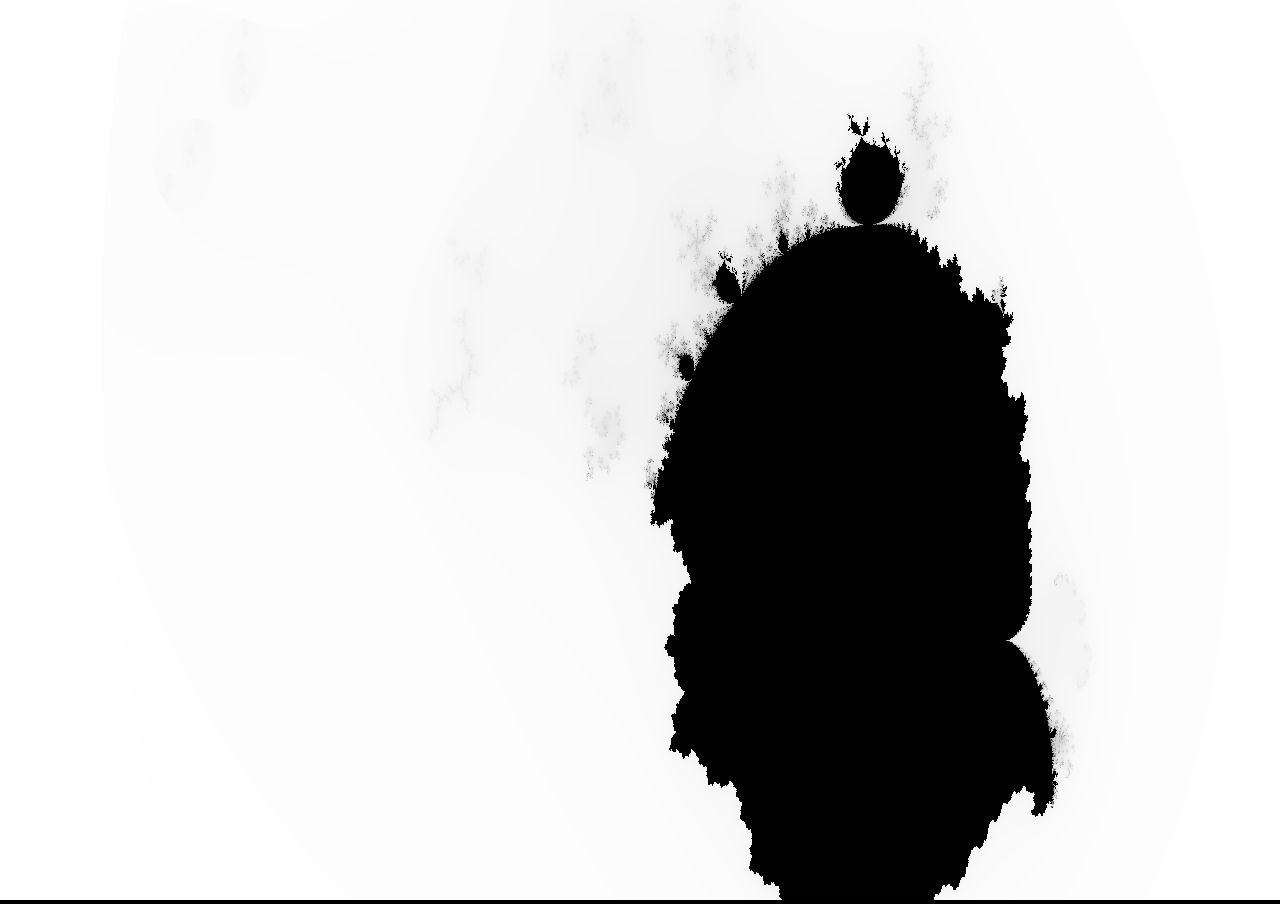
<file: 1/index.html>
<!doctype html>
<html>
	<head>
		<title>Fractal test</title>
		<link href="style.css"  type="text/css"  rel="stylesheet" />
	</head>
	<body>
		<canvas id="c"></canvas>
		<script src="bower_components/jquery/dist/jquery.js"></script>
		<script src="bower_components/pixi/bin/pixi.js"></script>
		<script src="js/main.js"></script>
	</body>
</html>
</file>
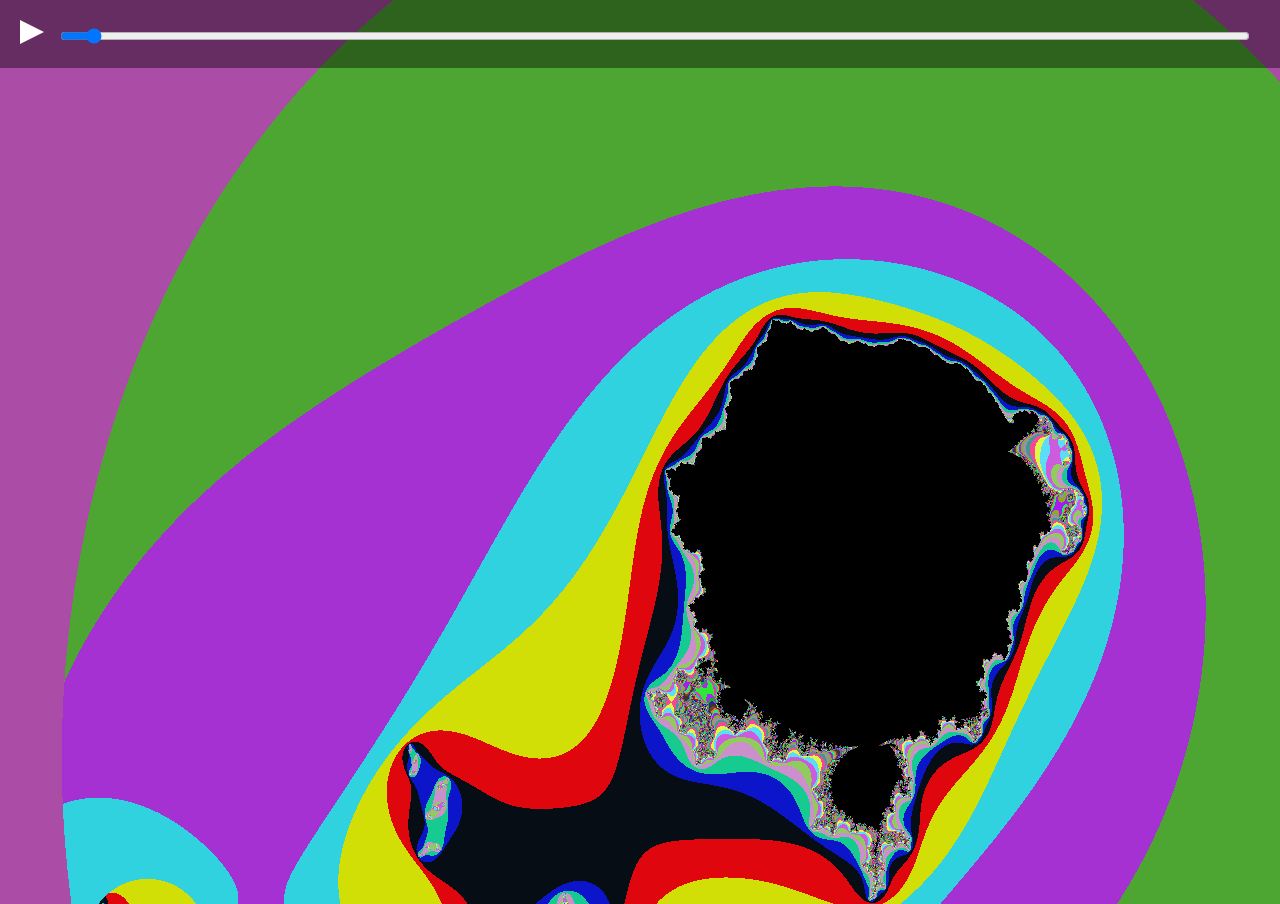
<file: 2/index.html>
<!doctype html>
<html>
	<head>
		<title>Fractal test</title>
		<link href="style.css"  type="text/css"  rel="stylesheet" />
	</head>
	<body>
		<div id="control">
			<a href="#" class="playpause arrow-right" id="playtoggle"></a>
			<input type="range" id="animationPosition" value="500" min="0" max="1000">
		</div>
		<script src="bower_components/jquery/dist/jquery.js"></script>
		<script src="bower_components/pixi/bin/pixi.js"></script>
		<script src="js/jquery.mousewheel.min.js"></script>
		<script src="js/main.js"></script>
	</body>
</html>
</file>
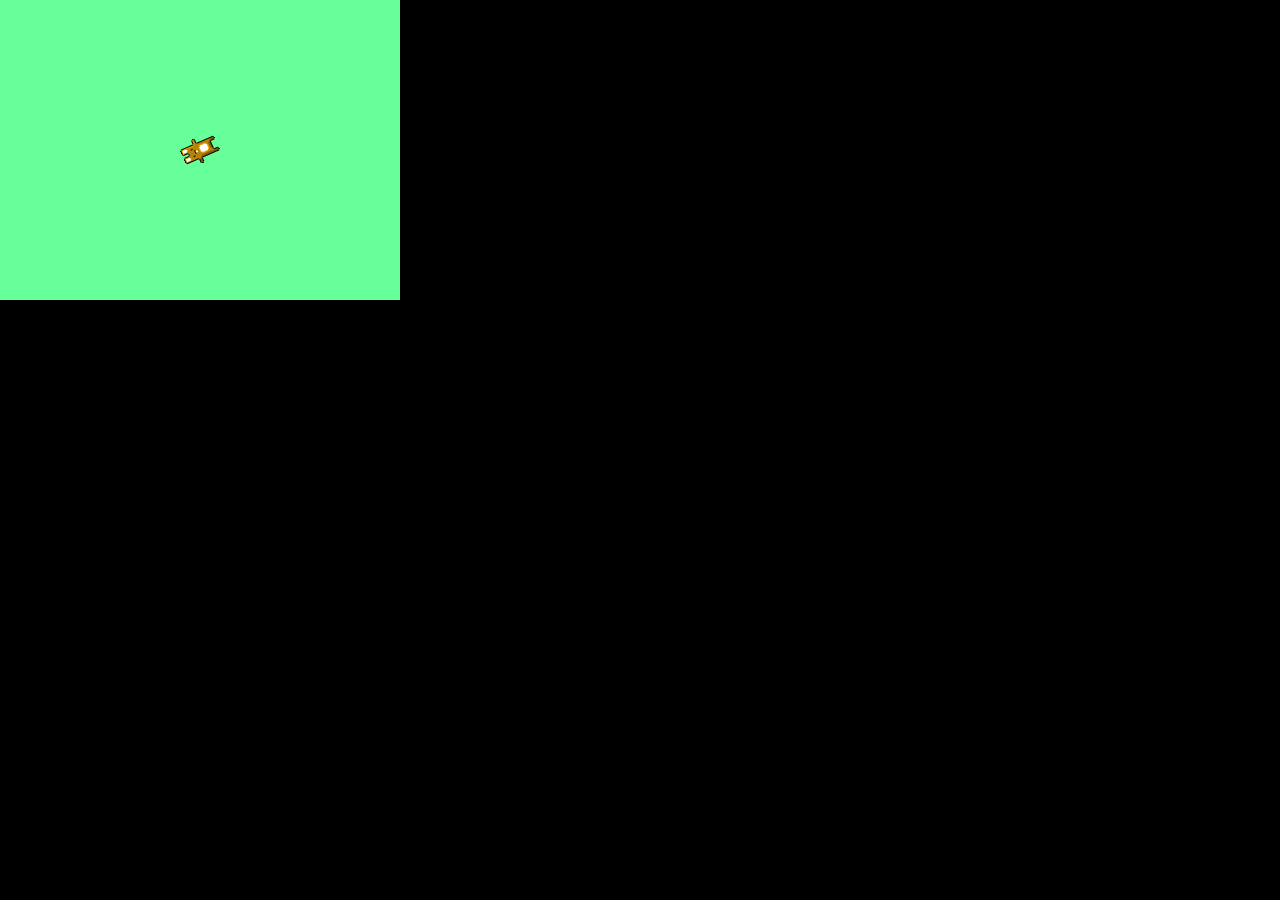
<file: 1/bower_components/pixi/examples/example 1 - Basics/index.html>
<!DOCTYPE HTML>
<html>
<head>
    <title>pixi.js example 1</title>
    <style>
        body {
            margin: 0;
            padding: 0;
            background-color: #000000;
        }
    </style>
    <script src="../../bin/pixi.dev.js"></script>

</head>
<body>
    <script>
    // create an new instance of a pixi stage
    var stage = new PIXI.Stage(0x66FF99);

    // create a renderer instance
    var renderer = PIXI.autoDetectRenderer(400, 300);

    // add the renderer view element to the DOM
    document.body.appendChild(renderer.view);

    requestAnimFrame(animate);

    // create a texture from an image path
    var texture = PIXI.Texture.fromImage("bunny.png");

    // create a new Sprite using the texture
    var bunny = new PIXI.Sprite(texture);

    // center the sprites anchor point
    bunny.anchor.x = 0.5;
    bunny.anchor.y = 0.5;

    // move the sprite to the center of the screen
    bunny.position.x = 200;
    bunny.position.y = 150;

    stage.addChild(bunny);

    function animate() {
        requestAnimFrame(animate);

        // just for fun, let's rotate mr rabbit a little
        bunny.rotation += 0.1;

        // render the stage
        renderer.render(stage);
    }
    </script>

    </body>
</html>
</file>
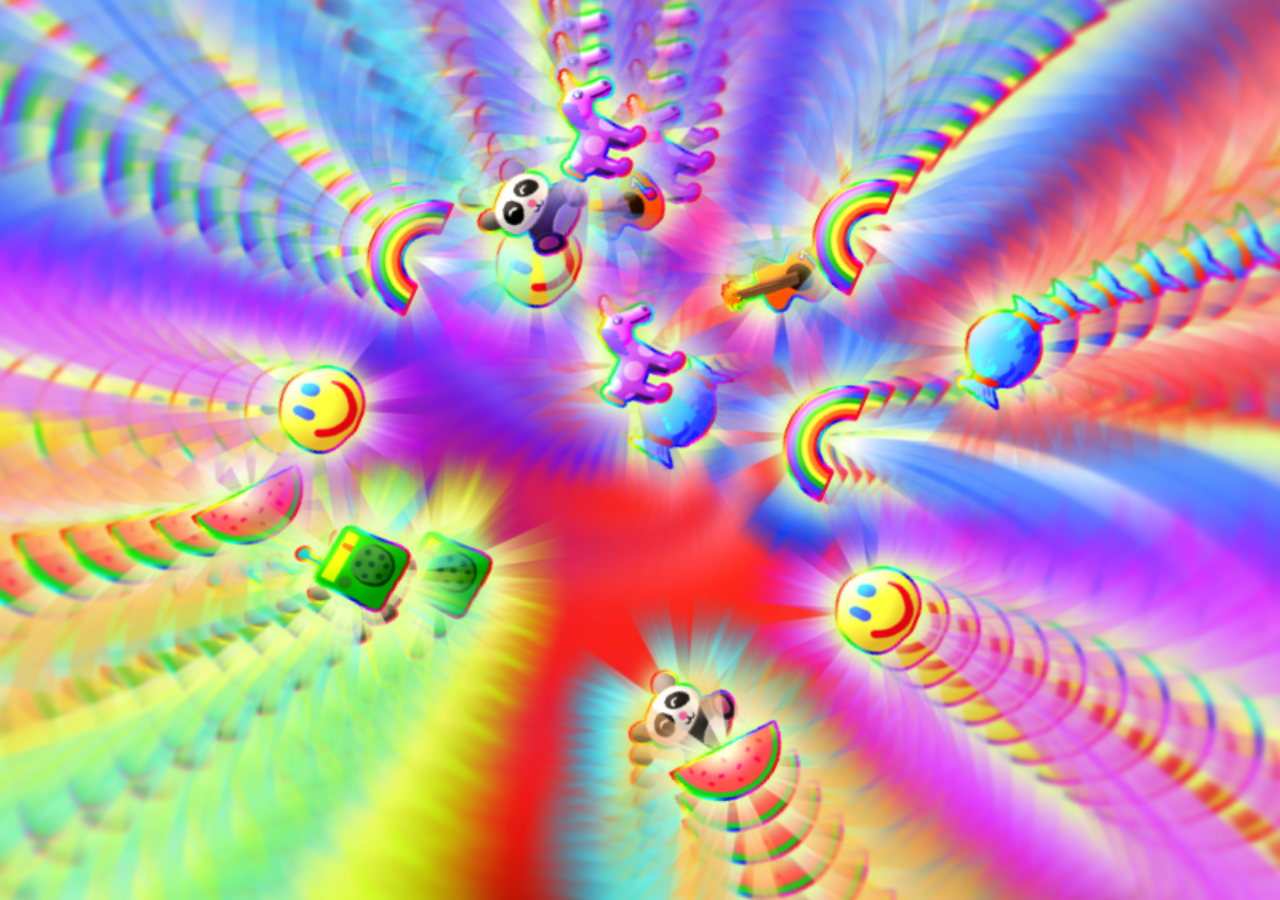
<file: 1/bower_components/pixi/examples/example 11 - RenderTexture/index.html>
<!DOCTYPE HTML>
<html>
<head>
    <title>pixi.js example 11 RenderTexture</title>
    <style>
        body {
            margin: 0;
            padding: 0;
            background-color: #000000;
        }

        .rendererView {
            position: absolute;
            display: block;
            width: 100%;
            height: 100%;
        }
    </style>

    <script src="../../bin/pixi.dev.js"></script>
</head>
<body>
    <script>

    // create an new instance of a pixi stage
    var stage = new PIXI.Stage(0x000000);

    // create a renderer instance
    var renderer = new PIXI.autoDetectRenderer(800, 600);
    renderer.view.className = "rendererView";

    // add render view to DOM
    document.body.appendChild(renderer.view);

    // OOH! SHINY!
    // create two render textures.. these dynamic textures will be used to draw the scene into itself
    var renderTexture = new PIXI.RenderTexture(800, 600);
    var renderTexture2 = new PIXI.RenderTexture(800, 600);
    var currentTexture = renderTexture;

    // create a new sprite that uses the render texture we created above
    var outputSprite = new PIXI.Sprite(currentTexture);

    // align the sprite
    outputSprite.position.x = 800 / 2;
    outputSprite.position.y = 600 / 2;
    outputSprite.anchor.x = 0.5;
    outputSprite.anchor.y = 0.5;

    // add to stage
    stage.addChild(outputSprite);

    var stuffContainer = new PIXI.DisplayObjectContainer();

    stuffContainer.position.x = 800 / 2;
    stuffContainer.position.y = 600 / 2

    stage.addChild(stuffContainer);

    // create an array of image ids..
    var fruits = ["spinObj_01.png", "spinObj_02.png",
                    "spinObj_03.png", "spinObj_04.png",
                    "spinObj_05.png", "spinObj_06.png",
                    "spinObj_07.png", "spinObj_08.png"];

    // create an array of items
    var items = [];

    // now create some items and randomly position them in the stuff container
    for (var i=0; i < 20; i++)
    {
        var item = PIXI.Sprite.fromImage(fruits[i % fruits.length]);
        item.position.x = Math.random() * 400 - 200;
        item.position.y = Math.random() * 400 - 200;

        item.anchor.x = 0.5;
        item.anchor.y = 0.5;

        stuffContainer.addChild(item);

        items.push(item);
    };

    // used for spinning!
    var count = 0;

    requestAnimFrame(animate);

    function animate() {

        requestAnimFrame( animate );

        for (var i = 0; i < items.length; i++)
        {
            // rotate each item
            var item = items[i];
            item.rotation += 0.1;
        };

        count += 0.01;

        // swap the buffers ...
        var temp = renderTexture;
        renderTexture = renderTexture2;
        renderTexture2 = temp;

        // set the new texture
        outputSprite.setTexture(renderTexture);

        // twist this up!
        stuffContainer.rotation -= 0.01
        outputSprite.scale.x = outputSprite.scale.y = 1 + Math.sin(count) * 0.2;

        // render the stage to the texture
        // the "true" clears the texture before the content is rendered
        renderTexture2.render(stage, null, true);

        // and finally render the stage
        renderer.render(stage);
    }

    </script>

    </body>
</html>
</file>
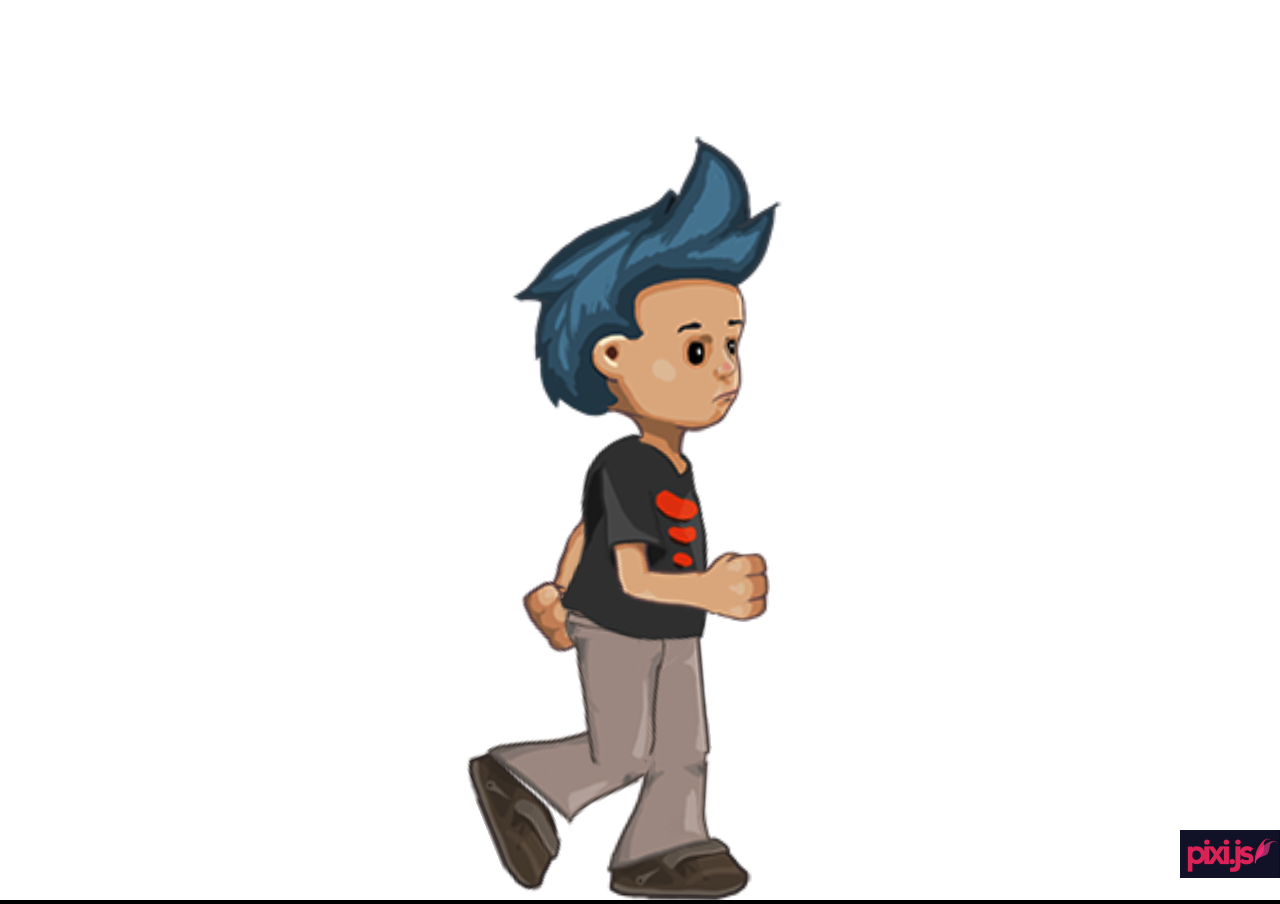
<file: 1/bower_components/pixi/examples/example 12 - Spine/index.html>
<!DOCTYPE HTML>
<html>
<head>
    <title>pixi.js example 12 Spine</title>
    <style>
        body {
            margin: 0;
            padding: 0;
            background-color: #000000;
        }
    </style>

    <script src="../../bin/pixi.dev.js"></script>
</head>
<body>
    <script>


    // create an array of assets to load

    var assetsToLoader = ["data/spineboy.json"];

    // create a new loader
    loader = new PIXI.AssetLoader(assetsToLoader);

    // use callback
    loader.onComplete = onAssetsLoaded

    //begin load
    loader.load();


    // create an new instance of a pixi stage
    var stage = new PIXI.Stage(0xFFFFFF, true);

    // create a renderer instance
    var renderer = new PIXI.autoDetectRenderer(window.innerWidth, window.innerHeight);

    // add render view to DOM
    document.body.appendChild(renderer.view);

    function onAssetsLoaded()
    {
        // create a spine boy
        var spineBoy = new PIXI.Spine("data/spineboy.json");

        // set the position
        spineBoy.position.x = window.innerWidth/2;
        spineBoy.position.y = window.innerHeight;

        spineBoy.scale.x = spineBoy.scale.y = window.innerHeight / 400;

        // set up the mixes!
        spineBoy.stateData.setMixByName("walk", "jump", 0.2);
        spineBoy.stateData.setMixByName("jump", "walk", 0.4);

        // play animation
        spineBoy.state.setAnimationByName(0, "walk", true);


        stage.addChild(spineBoy);

        stage.click = function()
        {
            spineBoy.state.setAnimationByName(0, "jump", false);
            spineBoy.state.addAnimationByName(0, "walk", true, 0);

        }

        var logo = PIXI.Sprite.fromImage("../../logo_small.png")
        stage.addChild(logo);


        logo.anchor.x = 1;
        logo.position.x = window.innerWidth
        logo.scale.x = logo.scale.y = 0.5;
        logo.position.y = window.innerHeight - 70;
        logo.interactive = true;
        logo.buttonMode = true;
        logo.click = logo.tap = function()
        {
            window.open("https://github.com/GoodBoyDigital/pixi.js", "_blank")
        }
    }



    requestAnimFrame(animate);

    function animate() {

        requestAnimFrame( animate );
        renderer.render(stage);
    }

    </script>

    </body>
</html>
</file>
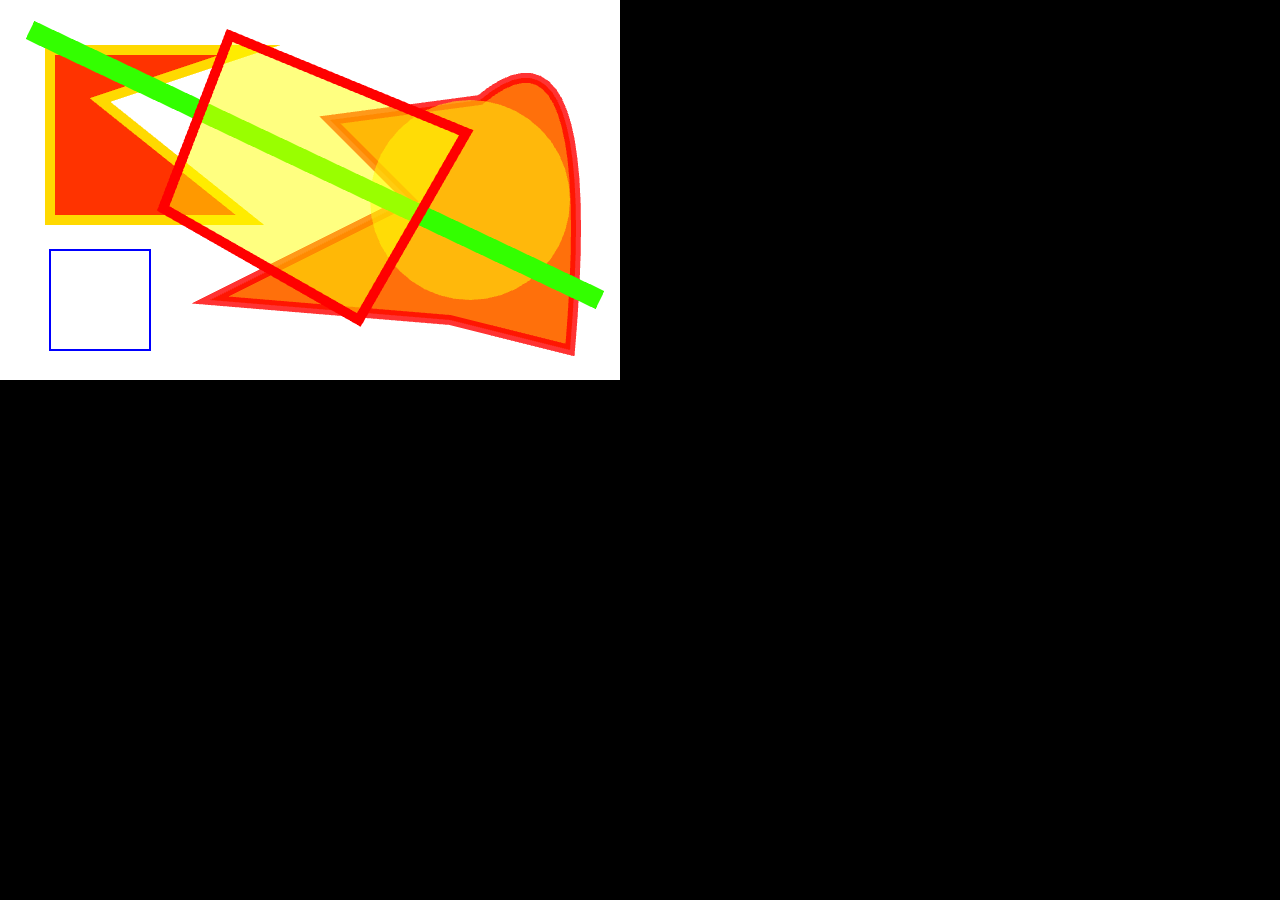
<file: 1/bower_components/pixi/examples/example 13 - Graphics/index.html>
<!DOCTYPE HTML>
<html>
<head>
    <title>pixi.js example 13 - Graphics</title>
    <style>
        body {
            margin: 0;
            padding: 0;
            background-color: #000000;
        }
    </style>
    
    <script src="../../bin/pixi.dev.js"></script>
    
</head>
<body>
    <script>

    // create an new instance of a pixi stage
    var stage = new PIXI.Stage(0xFFFFFF, true);
    
    stage.interactive = true;

    var rendererOptions  = { antialias : true};
    // create a renderer instance
    var renderer = PIXI.autoDetectRenderer(620, 380,rendererOptions);
     
    // add render view to DOM
    document.body.appendChild(renderer.view);
    
    var graphics = new PIXI.Graphics();
    
    // set a fill and line style
    graphics.beginFill(0xFF3300);
    graphics.lineStyle(10, 0xffd900, 1);
    
    // draw a shape
    graphics.moveTo(50,50);
    graphics.lineTo(250, 50);
    graphics.lineTo(100, 100);
    graphics.lineTo(250, 220);
    graphics.lineTo(50, 220);
    graphics.lineTo(50, 50);
    graphics.endFill();
    
    // set a fill and line style again
    graphics.lineStyle(10, 0xFF0000, 0.8);
    graphics.beginFill(0xFF700B, 1);
    
    // draw a second shape
    graphics.moveTo(210,300);
    graphics.lineTo(450,320);
    graphics.lineTo(570,350);
    graphics.quadraticCurveTo(600, 0, 480,100);
    graphics.lineTo(330,120);
    graphics.lineTo(410,200);
    graphics.lineTo(210,300);
    graphics.endFill();
    
    // draw a rectangle
    graphics.lineStyle(2, 0x0000FF, 1);
    graphics.drawRect(50, 250, 100, 100);
    
    // draw a circle
    graphics.lineStyle(0);
    graphics.beginFill(0xFFFF0B, 0.5);
    graphics.drawCircle(470, 200,100);
    graphics.endFill();

    graphics.lineStyle(20, 0x33FF00);
    graphics.moveTo(30,30);
    graphics.lineTo(600, 300);
    

    stage.addChild(graphics);
    
    // let's create moving shape
    var thing = new PIXI.Graphics();
    stage.addChild(thing);
    thing.position.x = 620/2;
    thing.position.y = 380/2;
    
    var count = 0;
        

    // Just click on the stage to draw random lines
    stage.click = stage.tap = function()
    {

        graphics.lineStyle(Math.random() * 30, Math.random() * 0xFFFFFF, 1);
        graphics.moveTo(Math.random() * 620,Math.random() * 380);
        graphics.bezierCurveTo(Math.random() * 620,Math.random() * 380, 
                                Math.random() * 620,Math.random() * 380,
                                Math.random() * 620,Math.random() * 380);
    }
    // run the render loop
    requestAnimFrame(animate);

    function animate() {
        
        thing.clear();
        
        count += 0.1;
        
        thing.clear();
        thing.lineStyle(10, 0xff0000, 1);
        thing.beginFill(0xffFF00, 0.5);
        
        thing.moveTo(-120 + Math.sin(count) * 20, -100 + Math.cos(count)* 20);
        thing.lineTo( 120 + Math.cos(count) * 20, -100 + Math.sin(count)* 20);
        thing.lineTo( 120 + Math.sin(count) * 20, 100 + Math.cos(count)* 20);
        thing.lineTo( -120 + Math.cos(count)* 20, 100 + Math.sin(count)* 20);
        thing.lineTo( -120 + Math.sin(count) * 20, -100 + Math.cos(count)* 20);
        
        thing.rotation = count * 0.1;
        renderer.render(stage);
        requestAnimFrame( animate );
    }

    </script>

    </body>
</html>
</file>
<file: 1/style.css>
body,html{
	background: #000;
	margin: 0;
	padding: 0;
}

#c{
	width: 100%;
	height: 100%;
}
</file>
<file: 2/style.css>
body,html{
	background: #000;
	margin: 0;
	padding: 0;
	overflow: hidden;
}

canvas{
	cursor: move;
}

#control{
	position: absolute;
	top: 0;
	left: 0;
	padding: 20px 20px 20px 70px;
	width: 100%;
	background-color: rgba(0,0,0,.4);
	box-sizing: border-box;
}

input[type="range"]{
	width: 100%;
	cursor: pointer;
}

.playpause.arrow-right, .playpause.bars:hover{
	width: 0; 
	height: 0; 
	border-top: 12px solid transparent;
	border-bottom: 12px solid transparent;
	
	border-left: 24px solid white;
	display: inline-block;
	margin-left: -50px;
	margin-right: 10px;
	background-image: none;
}

.playpause.bars, .playpause.arrow-right:hover{
    width: 15px;
    height: 24px;
    cursor: pointer;
    border-left: none;
    border-bottom: none;
    border-top: none;
    background-image: url("data:image/svg+xml;utf8,<svg xmlns='http://www.w3.org/2000/svg' xmlns:xlink='http://www.w3.org/1999/xlink' version='1.1' x='0px' y='0px' width='15px' height='24px' viewBox='0 0 15 24' enable-background='new 0 0 15 24' xml:space='preserve'><rect height='24' width='5' fill='white' /><rect x='10' height='24' width='5' fill='white' /></svg>");
    background-size: contain;
	display: inline-block;
	margin-left: -48px;
	margin-right: 17px;
}
</file>
